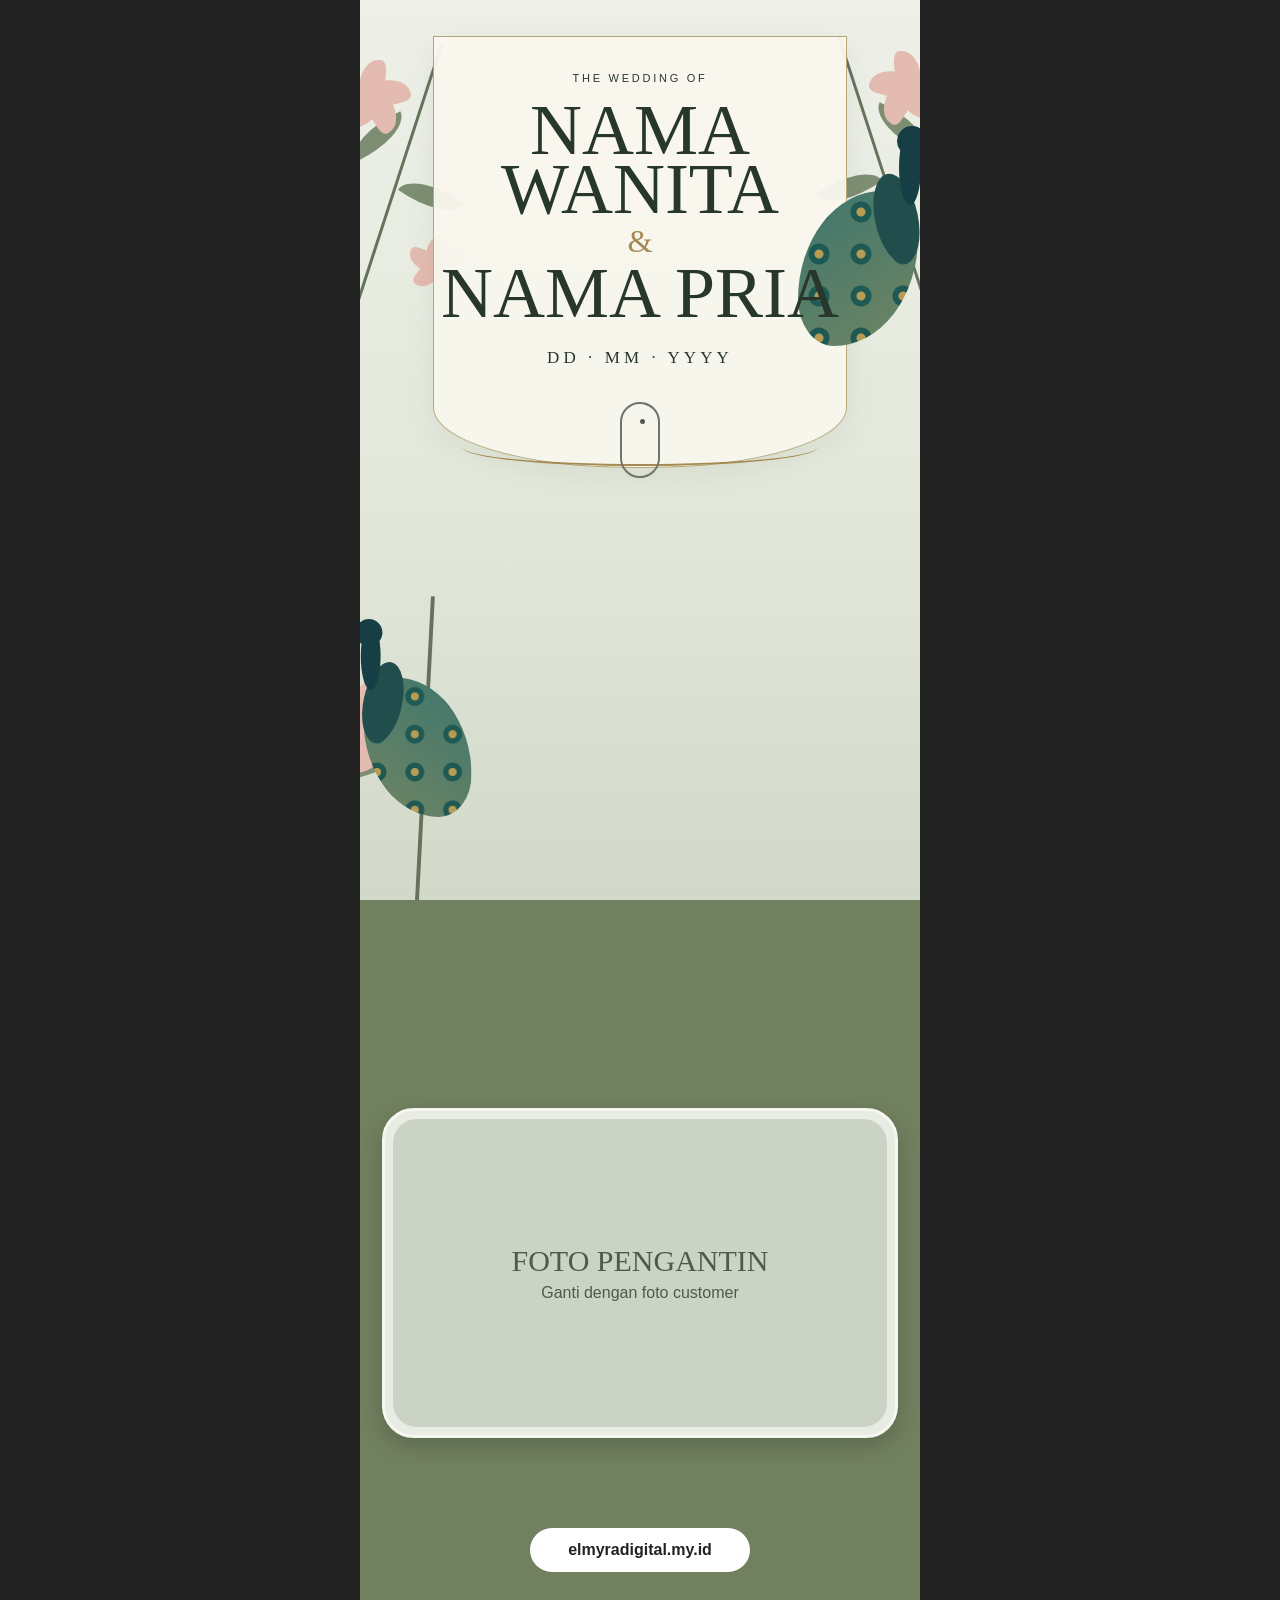
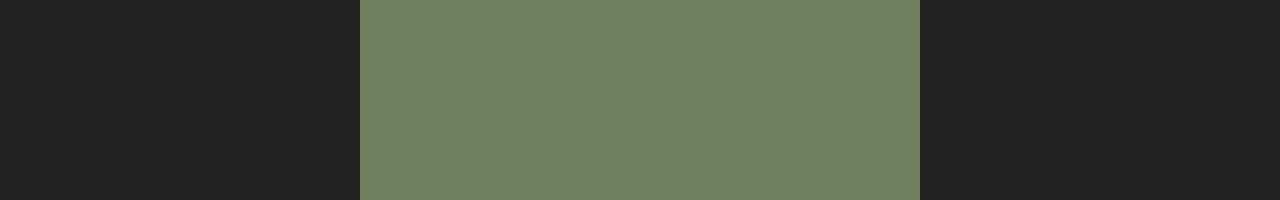
<file: undangan/peacock-garden/index.html>
<!doctype html>
<html lang="id">
<head>
<meta charset="utf-8"><meta name="viewport" content="width=device-width,initial-scale=1">
<title>Peacock Garden — Elmyra Digital</title>
<style>
:root{--ivory:#f5f2e8;--sage:#71805f;--dark:#27372c;--gold:#a48a52;--pink:#d9aaa0}
*{box-sizing:border-box}html{scroll-behavior:smooth}body{margin:0;background:#222;font-family:Georgia,serif;color:var(--dark)}
.invite{max-width:560px;margin:auto;background:var(--sage);overflow:hidden}
.cover{height:100svh;min-height:700px;position:relative;overflow:hidden;background:linear-gradient(#eef0e8,#e4e9dc 52%,#d2d9c9)}
.card{position:absolute;z-index:3;top:4%;left:13%;right:13%;height:48%;background:rgba(248,246,238,.96);border:1px solid #b6a77a;border-radius:0 0 48% 48%/0 0 14% 14%;box-shadow:0 8px 28px #58604d18}
.card:after{content:"";position:absolute;left:7%;right:7%;bottom:1px;height:35px;border-bottom:2px solid var(--gold);border-radius:0 0 50% 50%}
.words{position:absolute;z-index:8;top:8%;left:10%;right:10%;text-align:center}
.small{font-family:Arial,sans-serif;font-size:11px;letter-spacing:.25em}
.names{font-size:clamp(46px,13vw,72px);font-weight:400;line-height:.82;margin:17px 0}
.names span{display:block}.amp{font-size:.45em;color:var(--gold);margin:9px}
.date{letter-spacing:.24em;font-size:17px;margin-top:25px}
.scroll{width:40px;height:76px;border:2px solid #70756b;border-radius:25px;margin:34px auto;position:relative}
.scroll:after{content:"";width:5px;height:5px;background:#555;border-radius:50%;position:absolute;left:50%;top:15px;animation:scroll 1.6s infinite}
@keyframes scroll{0%{opacity:0;transform:translate(-50%,0)}30%{opacity:1}100%{opacity:0;transform:translate(-50%,30px)}}
.branch{position:absolute;z-index:2;width:210px;height:330px}
.left{left:-55px;top:2%;animation:leftIn 1.4s both}.right{right:-55px;top:1%;transform:scaleX(-1);animation:rightIn 1.5s .1s both}.bottom{left:-25px;bottom:-45px;transform:rotate(-15deg) scale(1.3);animation:bottomIn 1.6s .2s both}
.stem{position:absolute;left:90px;top:20px;width:3px;height:290px;background:#65725c;transform:rotate(18deg)}
.leaf{position:absolute;width:62px;height:27px;background:#7d8e72;border-radius:100% 0 100% 0}
.flower{position:absolute;width:64px;height:64px}
.flower i{position:absolute;left:20px;top:6px;width:27px;height:42px;background:#e4bbb0;border-radius:70% 20% 70% 30%;transform-origin:50% 90%}
.flower i:nth-child(2){transform:rotate(72deg)}.flower i:nth-child(3){transform:rotate(144deg)}.flower i:nth-child(4){transform:rotate(216deg)}.flower i:nth-child(5){transform:rotate(288deg)}
.peacock{position:absolute;z-index:5;width:130px;height:220px;animation:birdIn 1.5s .35s both}
.p1{right:-8px;top:14%}.p2{left:-12px;bottom:8%;transform:scale(.9) scaleX(-1)}
.tail{position:absolute;bottom:0;width:120px;height:155px;border-radius:70% 25% 70% 30%;background:radial-gradient(circle,#b99c54 0 4px,#1f5953 5px 10px,transparent 11px) 0 0/42px 42px,linear-gradient(145deg,#3d766d,#718563)}
.body{position:absolute;right:10px;top:47px;width:43px;height:91px;border-radius:60%;background:#214d4d;transform:rotate(-12deg)}
.neck{position:absolute;right:7px;top:4px;width:22px;height:75px;border-radius:50%;background:#163f45}.head{position:absolute;right:1px;top:0;width:30px;height:30px;border-radius:50%;background:#163f45}.beak{position:absolute;right:-15px;top:11px;border-left:17px solid #ad8a50;border-top:5px solid transparent;border-bottom:5px solid transparent}
@keyframes leftIn{from{opacity:0;transform:translate(-120px,-40px) rotate(-10deg)}to{opacity:1;transform:none}}
@keyframes rightIn{from{opacity:0;transform:translate(120px,-40px) scaleX(-1) rotate(-10deg)}to{opacity:1;transform:scaleX(-1)}}
@keyframes bottomIn{from{opacity:0;translate:0 150px}to{opacity:1;translate:0 0}}
@keyframes birdIn{from{opacity:0;translate:90px 35px;rotate:8deg}to{opacity:1;translate:0 0;rotate:0}}
.photoSec{min-height:100svh;padding:90px 22px 110px;display:flex;flex-direction:column;justify-content:center}
.frame{padding:8px;border:3px solid #f6f7f1;border-radius:32px;background:#e8ece3;box-shadow:0 8px 20px #33402d55}
.photo{aspect-ratio:16/10;border-radius:24px;overflow:hidden;background:#cbd3c4;display:grid;place-items:center;text-align:center;font-family:Arial,sans-serif;color:#4d5b49}
.photo img{width:100%;height:100%;object-fit:cover;display:none}.photo b{display:block;font:30px Georgia,serif;margin-bottom:6px}
.brand{background:#fff;color:#222;padding:13px 38px;border-radius:999px;margin:90px auto 0;font-family:Arial,sans-serif;font-weight:bold}
</style></head>
<body><main class="invite">
<section class="cover">
<div class="branch left"><div class="stem"></div><div class="leaf" style="left:42px;top:105px;transform:rotate(-25deg)"></div><div class="leaf" style="left:95px;top:165px;transform:rotate(35deg)"></div><div class="flower" style="left:34px;top:36px"><i></i><i></i><i></i><i></i><i></i></div><div class="flower" style="left:98px;top:205px;transform:scale(.75)"><i></i><i></i><i></i><i></i><i></i></div></div>
<div class="branch right"><div class="stem"></div><div class="leaf" style="left:42px;top:105px;transform:rotate(-25deg)"></div><div class="leaf" style="left:95px;top:165px;transform:rotate(35deg)"></div><div class="flower" style="left:34px;top:36px"><i></i><i></i><i></i><i></i><i></i></div></div>
<div class="branch bottom"><div class="stem"></div><div class="leaf" style="left:45px;top:120px"></div><div class="flower" style="left:35px;top:70px"><i></i><i></i><i></i><i></i><i></i></div></div>
<div class="peacock p1"><div class="tail"></div><div class="body"></div><div class="neck"></div><div class="head"><div class="beak"></div></div></div>
<div class="peacock p2"><div class="tail"></div><div class="body"></div><div class="neck"></div><div class="head"><div class="beak"></div></div></div>
<div class="card"></div>
<div class="words"><div class="small">THE WEDDING OF</div><h1 class="names"><span id="woman">NAMA WANITA</span><span class="amp">&amp;</span><span id="man">NAMA PRIA</span></h1><div class="date" id="date">DD · MM · YYYY</div><div class="scroll" onclick="document.querySelector('.photoSec').scrollIntoView()"></div></div>
</section>
<section class="photoSec"><div class="frame"><div class="photo"><img id="pic"><div id="placeholder"><b>FOTO PENGANTIN</b>Ganti dengan foto customer</div></div></div><div class="brand">elmyradigital.my.id</div></section>
</main>
<script>
const CUSTOMER={namaWanita:"NAMA WANITA",namaPria:"NAMA PRIA",tanggal:"DD · MM · YYYY",foto:""};
woman.textContent=CUSTOMER.namaWanita;man.textContent=CUSTOMER.namaPria;date.textContent=CUSTOMER.tanggal;
if(CUSTOMER.foto){pic.src=CUSTOMER.foto;pic.style.display="block";placeholder.style.display="none"}
</script></body></html>
</file>
